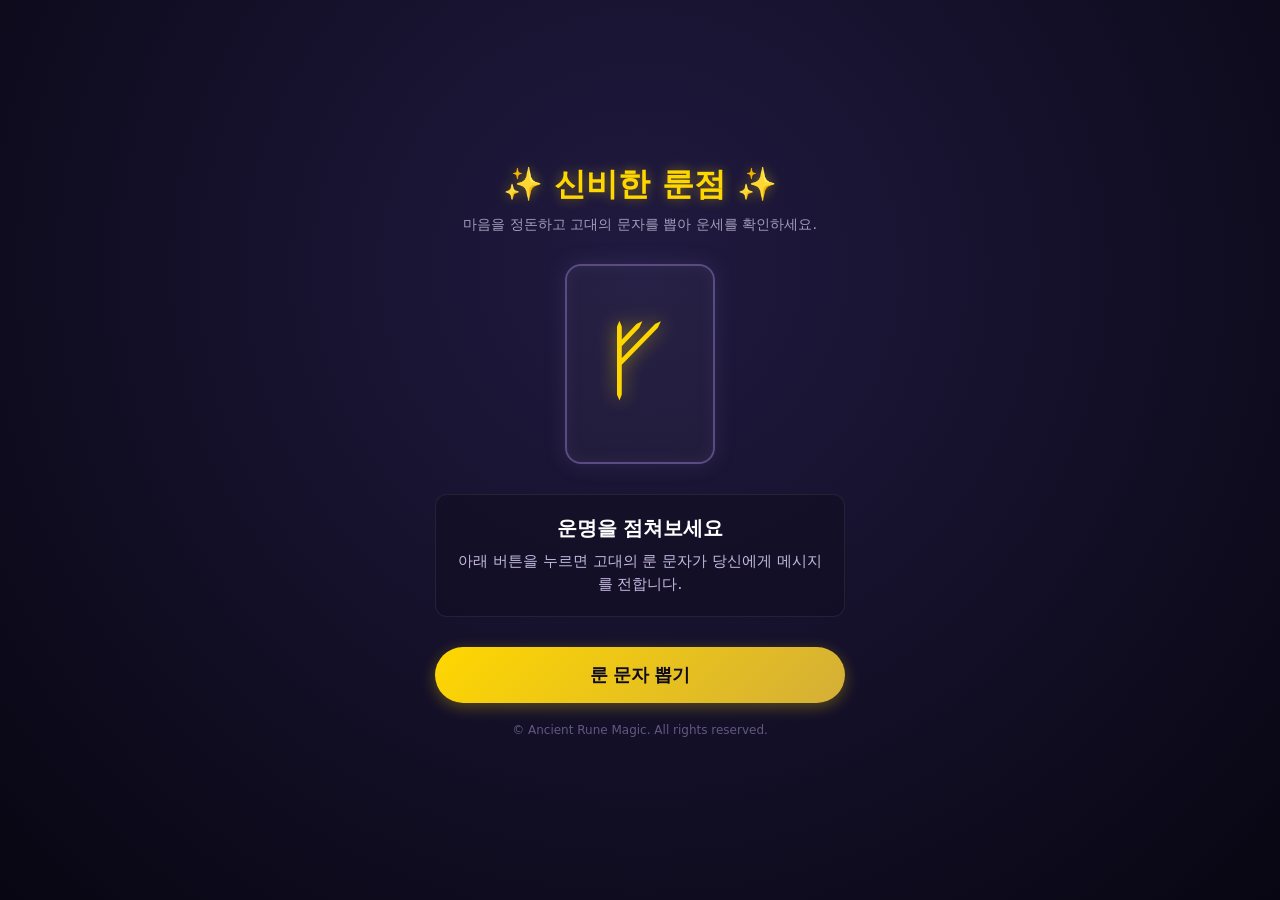
<file: rune/index.html>
<!DOCTYPE html>
<html lang="ko">
<head>
  <meta charset="UTF-8">
  <meta name="viewport" content="width=device-width, initial-scale=1.0">
  <title>신비한 룬점 - 고대의 문자가 전하는 메시지</title>
  <link rel="stylesheet" href="style.css">
</head>
<body>

  <div class="container">
    <!-- 헤더 -->
    <header class="header">
      <h1 class="title">✨ 신비한 룬점 ✨</h1>
      <p class="subtitle">마음을 정돈하고 고대의 문자를 뽑아 운세를 확인하세요.</p>
    </header>

    <!-- 룬 카드 영역 -->
    <main class="main-content">
      <div class="rune-card" id="runeCard">
        <!-- 커스텀 폰트가 적용될 룬 문자 표시 구역 -->
        <div class="rune-display rune" id="runeDisplay">f</div>
      </div>

      <!-- 해석 결과 영역 -->
      <div class="result-box" id="resultBox">
        <h2 class="rune-name" id="runeName">운명을 점쳐보세요</h2>
        <p class="rune-meaning" id="runeMeaning">아래 버튼을 누르면 고대의 룬 문자가 당신에게 메시지를 전합니다.</p>
      </div>

      <!-- 버튼 -->
      <button class="draw-btn" id="drawBtn">룬 문자 뽑기</button>
    </main>

    <!-- 푸터 -->
    <footer class="footer">
      <p>© Ancient Rune Magic. All rights reserved.</p>
    </footer>
  </div>

  <script src="script.js"></script>
</body>
</html>
</file>
<file: rune/style.css>
@charset "UTF-8";

@font-face {
  font-family: 'rune';
  src: url('./RUNE.TTF');
  font-weight: normal;
  font-style: normal;
}

.rune {
  font-family: 'rune', sans-serif;
}

* {
  box-sizing: border-box;
  margin: 0;
  padding: 0;
}

body {
  background-color: #0f0c20;
  background-image: radial-gradient(circle at 50% 30%, #201a40 0%, #080612 100%);
  color: #e2d9f3;
  font-family: 'Pretendard', -apple-system, BlinkMacSystemFont, system-ui, sans-serif;
  min-height: 100vh;
  display: flex;
  justify-content: center;
  align-items: center;
}

.container {
  width: 90%;
  max-width: 450px;
  padding: 40px 20px;
  text-align: center;
}

.header .title {
  font-size: 2rem;
  font-weight: 700;
  color: #FFD700;
  text-shadow: 0 0 12px rgba(255, 215, 0, 0.4);
  margin-bottom: 8px;
}

.header .subtitle {
  font-size: 0.9rem;
  color: #a49bb9;
  margin-bottom: 30px;
}

/* 룬 카드 기본 */
.rune-card {
  width: 150px;
  height: 200px;
  margin: 0 auto 30px;
  background: rgba(255, 255, 255, 0.03);
  border: 2px solid #5a4b82;
  border-radius: 16px;
  display: flex;
  justify-content: center;
  align-items: center;
  box-shadow: 0 0 20px rgba(90, 75, 130, 0.3), inset 0 0 15px rgba(90, 75, 130, 0.2);
  transition: transform 0.6s cubic-bezier(0.4, 0, 0.2, 1), border-color 0.3s ease, box-shadow 0.3s ease;
}

/* 뽑는 도중 반짝이는 애니메이션 */
.rune-card.shuffling {
  animation: pulseGlow 0.5s infinite alternate;
  transform: scale(0.95) rotateY(180deg);
}

@keyframes pulseGlow {
  from {
    border-color: #5a4b82;
    box-shadow: 0 0 15px rgba(90, 75, 130, 0.3);
  }
  to {
    border-color: #FF00FF;
    box-shadow: 0 0 30px rgba(255, 0, 255, 0.6);
  }
}

.rune-display {
  font-size: 5rem;
  color: #FFD700;
  text-shadow: 0 0 18px rgba(255, 215, 0, 0.6);
  user-select: none;
  line-height: 1;
  transition: transform 0.4s ease, opacity 0.3s ease;
}

/* 역방향 카드 180도 회전 */
.rune-card.reversed .rune-display {
  transform: rotate(180deg);
}

.result-box {
  min-height: 110px;
  background: rgba(18, 14, 34, 0.6);
  border-radius: 12px;
  padding: 20px;
  margin-bottom: 30px;
  border: 1px solid rgba(255, 255, 255, 0.08);
}

.rune-name {
  font-size: 1.25rem;
  color: #ffffff;
  margin-bottom: 8px;
}

.rune-name.reversed-text {
  color: #FF00FF;
}

.rune-meaning {
  font-size: 0.95rem;
  color: #c4b8e0;
  line-height: 1.5;
}

.draw-btn {
  width: 100%;
  padding: 16px 0;
  font-size: 1.1rem;
  font-weight: 600;
  color: #0f0c20;
  background: linear-gradient(135deg, #FFD700 0%, #d4af37 100%);
  border: none;
  border-radius: 30px;
  cursor: pointer;
  box-shadow: 0 4px 15px rgba(255, 215, 0, 0.3);
  transition: transform 0.2s, box-shadow 0.2s, opacity 0.2s;
}

.draw-btn:disabled {
  opacity: 0.6;
  cursor: not-allowed;
}

.draw-btn:hover:not(:disabled) {
  transform: translateY(-2px);
  box-shadow: 0 6px 20px rgba(255, 215, 0, 0.5);
}

.footer {
  font-size: 0.75rem;
  color: #63587d;
  margin-top: 20px;
}
</file>
